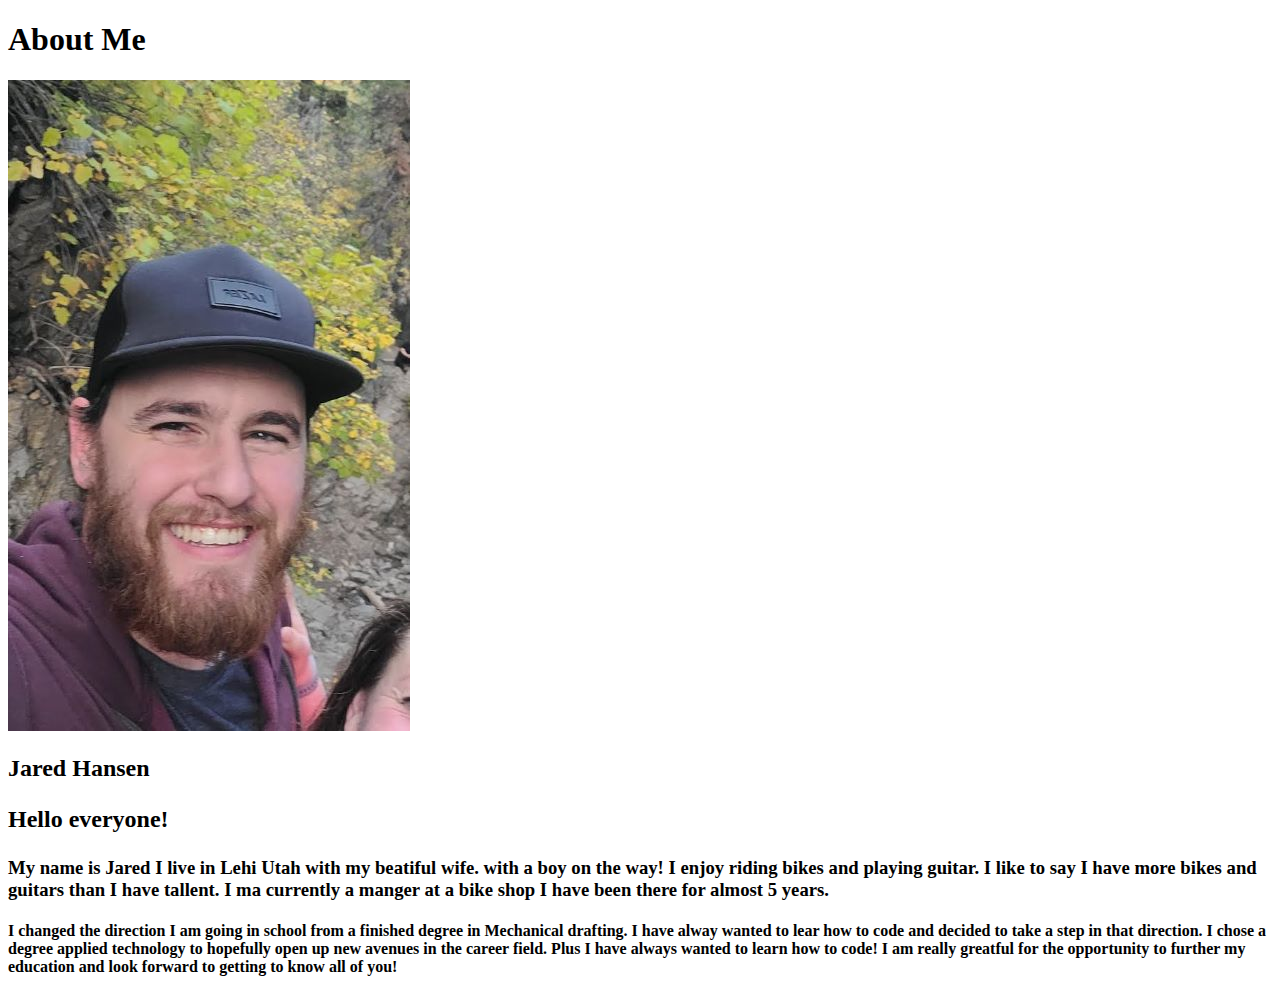
<file: aboutme/index.html>
<!DOCTYPE html>
<html lang="en">
<head>
    <meta charset="UTF-8">
    <meta http-equiv="X-UA-Compatible" content="IE=edge">
    <meta name="viewport" content="width=device-width, initial-scale=1.0">
    <title>Homepage</title>
</head>
<body>
    <h1> About Me </h1>

    <img alt="mypicture" src="images/0 edit.jpg"alt="">
    <h2>Jared Hansen
    <p>Hello everyone! 
    <h3>My name is Jared I live in Lehi Utah with my beatiful wife. with a boy on the way!
        I enjoy riding bikes and playing guitar. I like to say I have more bikes and guitars than I have tallent.
        I ma currently a manger at a bike shop I have been there for almost 5 years.
     <h4>I changed the direction I am going in school from a finished degree in Mechanical drafting.
         I have alway wanted to lear how to code and decided to take a step in that direction.
        I chose a degree applied technology to hopefully open up new avenues in the career field. Plus I have always
         wanted to learn how to code!
     I am really greatful for the opportunity to further my education and look forward to getting to know all of you!</h4>
       
       
    </p>
</body>
</html>
</file>
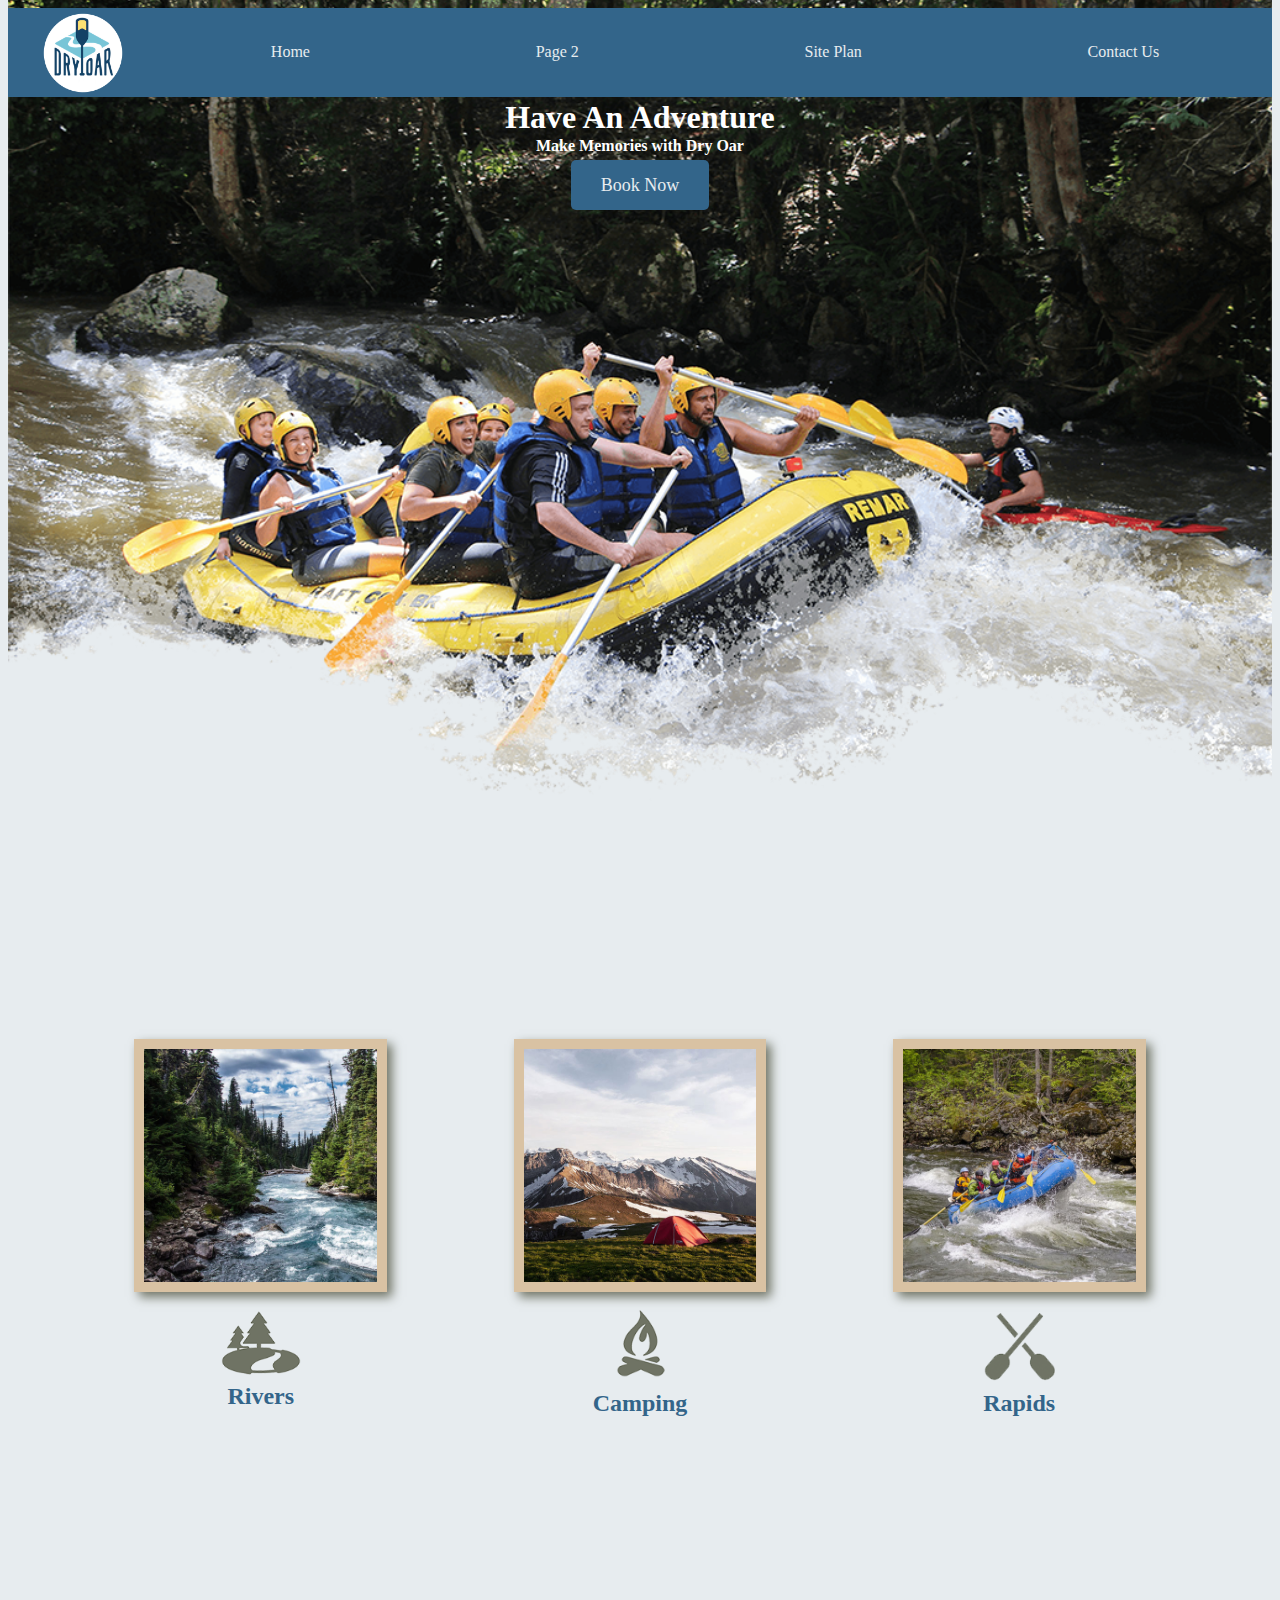
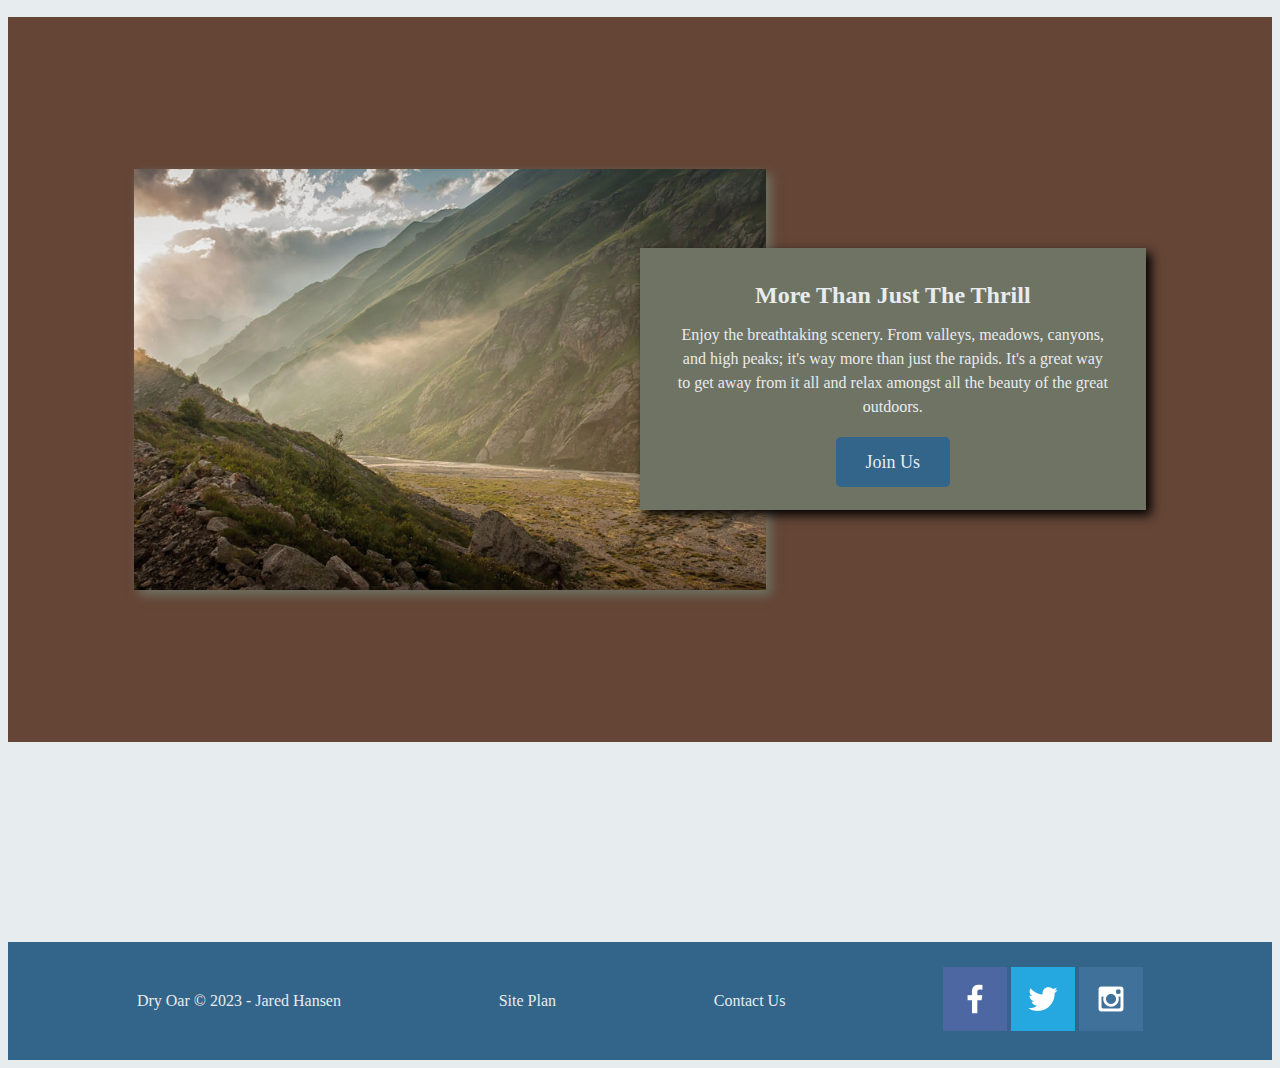
<file: wwr/index.html>
<!DOCTYPE html>
<html lang="en">
<head>
    <meta charset="UTF-8">
    <meta http-equiv="X-UA-Compatible" content="IE=edge">
    <meta name="viewport" content="width=device-width, initial-scale=1.0">
    <title>Dry Oar Boating Home</title>
    <link type="text/css" rel="stylesheet" href="styles/style.css" />

</head>
    <body>
        <div id="content">
    <header>
    <a id="logo_link" href="index.html">
        <img class="logo" src="images/logo.png" alt="Dry Oar Logo">
    </a>
    <nav>
        <a href="index.html">Home</a>
        <a href="#">Page 2</a>
        <a href="site-plan-rafting.html">Site Plan</a>
        <a href="contactus.html">Contact Us</a>
    </nav>
</header>
    <div id="hero">
        <div id="hero-box">
            <img id="hero-img" src="images/hero.png" alt="People enjoying white water rafting">
        </div>
        <section id="hero-msg">
            <h1 class="home-title">Have An Adventure</h1>
            <h4>Make Memories with Dry Oar </h4>
            <div class='button-box'>
                <a class='book' href="contactus.html">Book Now</a>
            </div>
        </section>   
</div>    
<main class="home-grid">
    <section class="rivers-card">
        <img class="card-img" src="images/rivers.jpg" alt="river in forest">
        <img class="icon" src="images/river_icon.png" alt="river icon">
        <h2>Rivers</h2>
    </section>
    <section class="camping-card">
        <img class="card-img" src="images/camping.jpg" alt="tent in mountains">
        <img class="icon" src="images/fire_icon.png" alt="fire icon">
        <h2>Camping</h2>
    </section>
    <section class="rapids-card">
        <img class="card-img" src="images/rapids.jpg" alt="rafting boat">
        <img class="icon" src="images/oars.png" alt="oars icon">
        <h2>Rapids</h2>
    </section>
    <div id="background"></div>
    <img class="mountains" src="images/mountains.jpg" alt="Misty mountains">
    <section class="msg">
        <h2>More Than Just The Thrill</h2>
        <p>Enjoy the breathtaking scenery. From valleys, meadows, canyons, and high peaks; it's way more than just the rapids. It's a great way to get away from it all and relax amongst all the beauty of the great outdoors. </p>
        <a class='join' href="rivers.html">Join Us</a>
    </section>
</main>
<footer>
    <p>Dry Oar &copy; 2023 - Jared Hansen</p>
    <p><a href="site-plan-rafting.html">Site Plan</a></p>
    <p><a href="contactus.html">Contact Us</a></p>
    <div class="social">
        <a href="https://facebook.com" target="_blank">
            <img src="images/facebook.png" alt="fb icon">
        </a>
        <a href="https://twitter.com" target="_blank">
            <img src="images/twitter.png" alt="twitter icon">
        </a>
        <a href="https://instagram.com" target="_blank" >
            <img src="images/instagram.png" alt="instagram icon">
        </a>
    </div>
</footer> 
</div>     
</body>
</html>
</file>
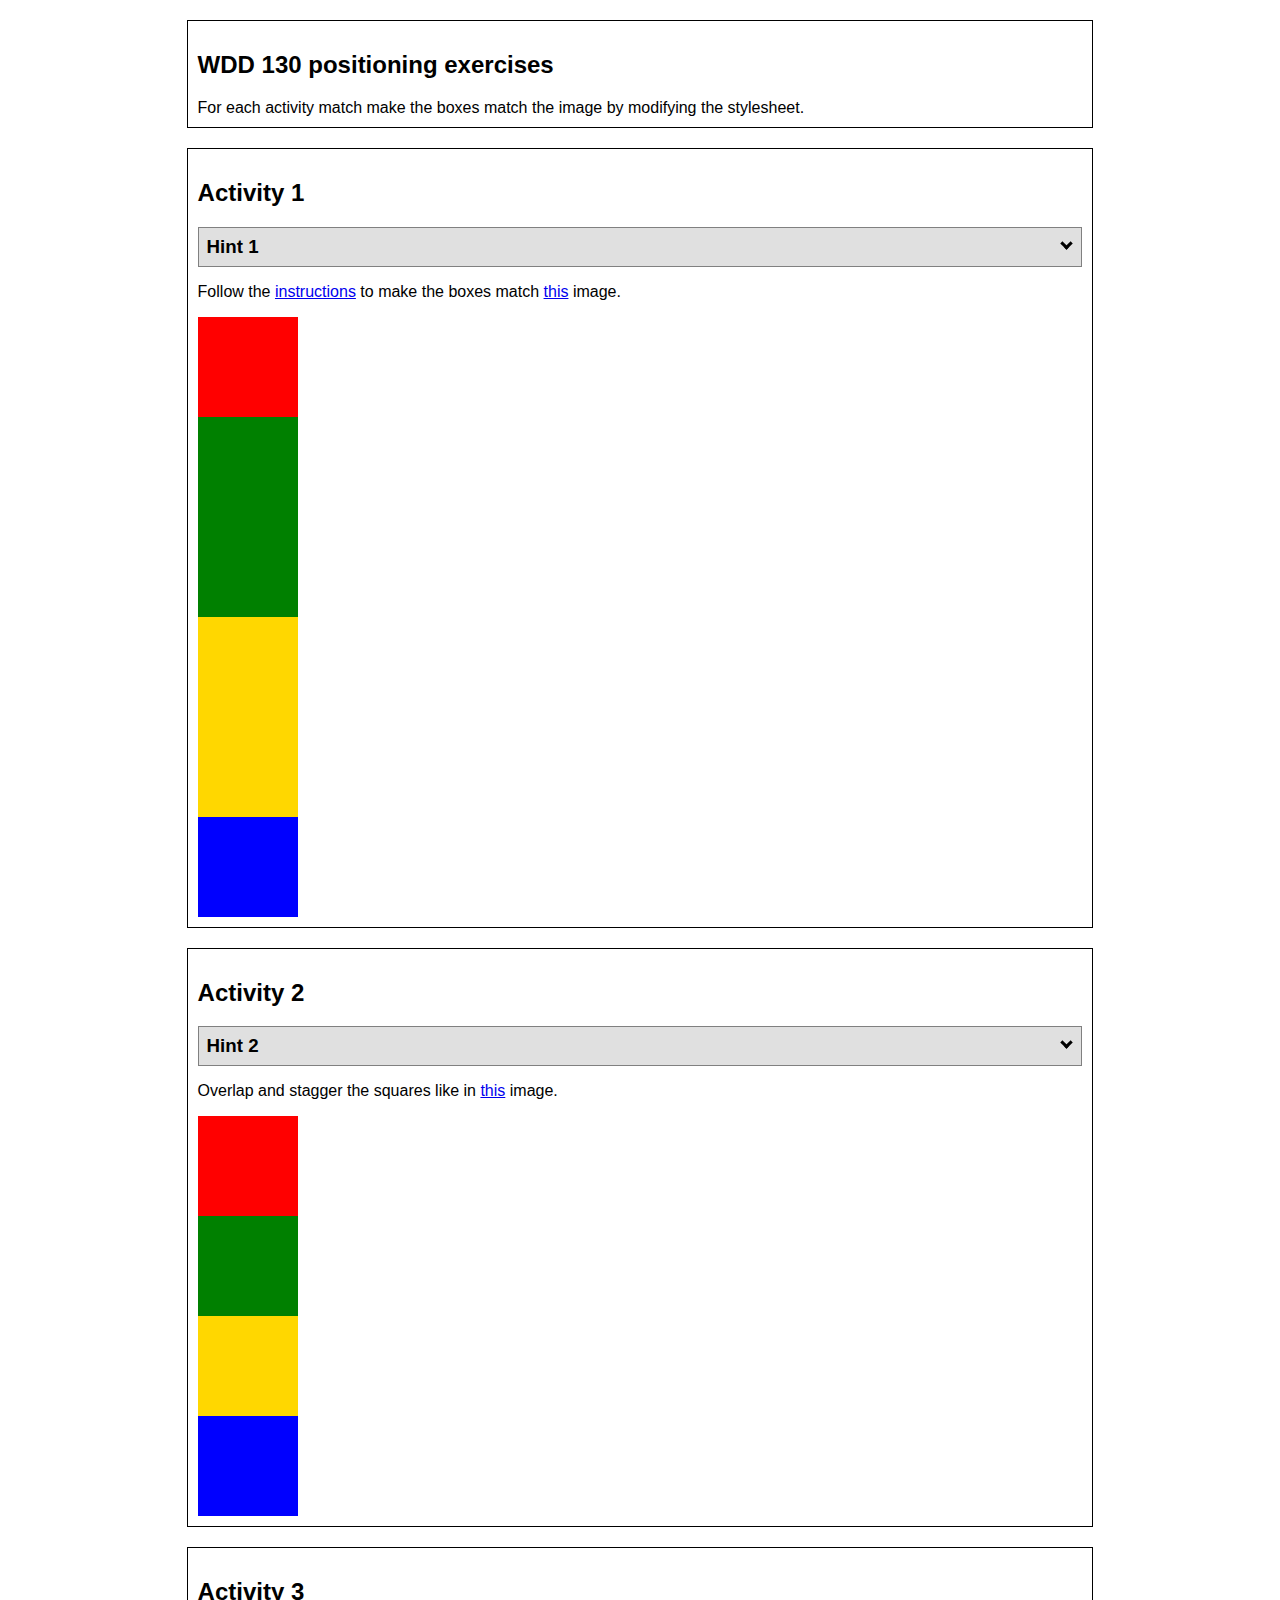
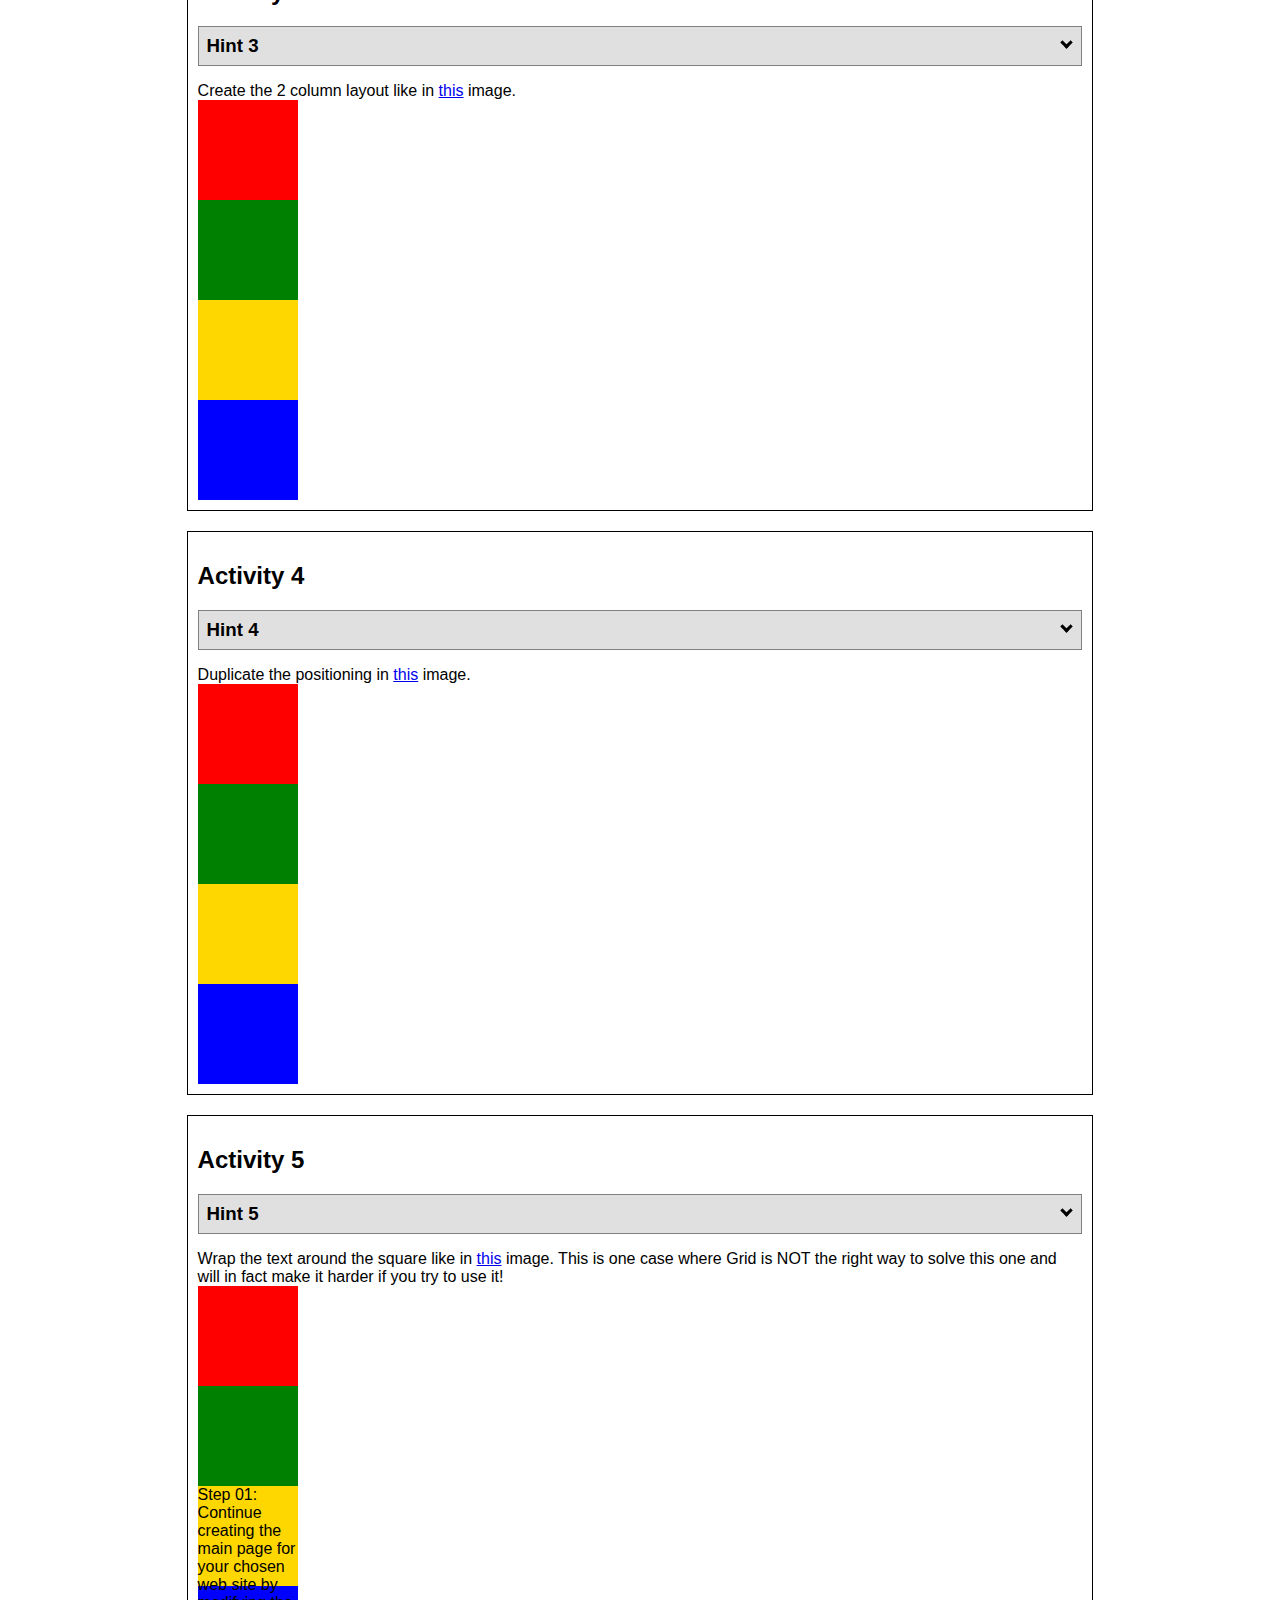
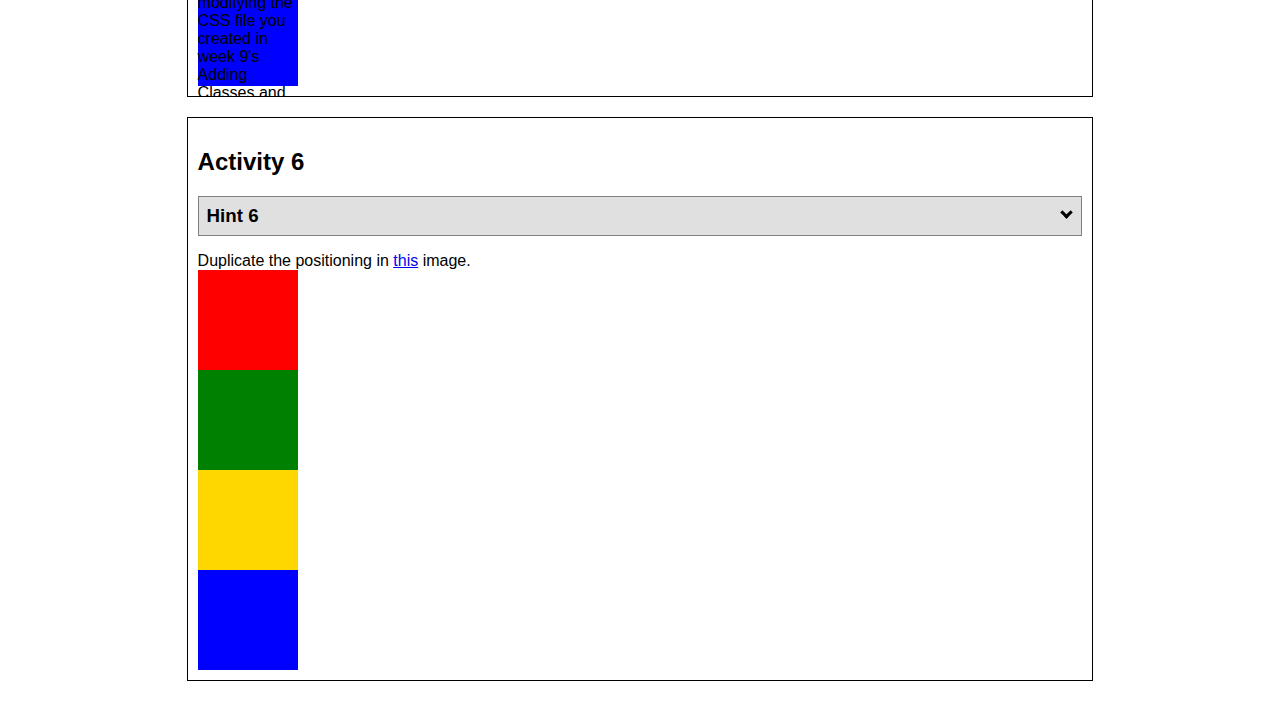
<file: positioning.html>
<!DOCTYPE html>
<html lang="en">
  <head>
    <!-- HTML - Name: positioning.html -->
    <title>Positioning Activity</title>
    <link rel="stylesheet" type="text/css" href="positionstyles.css" />
  </head>
  <body>
    <div class="activity">
      <h2>WDD 130 positioning exercises</h2>
      For each activity match make the boxes match the image by modifying the stylesheet.</div>
    <div class="activity">
      <h2>Activity 1</h2>
      <section class="hint"><input type="checkbox" ><i></i> <h3>Hint 1</h3><div><p>Check out the <a href="https://byui-wdd.github.io/wdd130/activities/w06-css-positioning.html" target="_blank">activity instructions</a> in Ilearn!</p></div></section>
      <p>Follow the <a href="https://byui-wdd.github.io/wdd130/activities/w06-css-positioning.html" target="_blank">instructions</a> to make the boxes match  <a href="https://byui-wdd.github.io/wdd130/images/example1.png" target="_blank">this</a> image.</p>
      <div class="content1" >
        <div class="red1" ></div>
        <div class="green1" ></div>
        <div class="green1" ></div>
        <div class="yellow1"></div>
        <div class="yellow1"></div>
        <div class="blue1"></div>
      </div>
    </div>
    <div class="activity">
      <h2>Activity 2</h2>
      <section class="hint"><input type="checkbox" > <h3>Hint 2</h3><i></i><div>
      <ul>
      <li>grid-template-columns: 50px 50px 50px 50px 50px </li></ul></div></section>
      <p>Overlap and stagger the squares like in <a href="https://byui-wdd.github.io/wdd130/images/example2.png" target="_blank">this</a> image.</p>
      <div class="content2" >
        <div class="red2" ></div>
        <div class="green2" ></div>
        <div class="yellow2"></div>
        <div class="blue2"></div>
      </div>
    </div>
    <div class="activity">
      <h2>Activity 3</h2>
      <section class="hint"><input type="checkbox" > <h3>Hint 3</h3><i></i><div><p>This one is going to be best solved with CSS Grid. Remember to make the boxes the right width first...then start moving them around. </p><h4>Properties used:</h4><ul><li>display:grid;</li><li>grid-template-columns:</li><li>grid-column-gap:</li>
        <li>grid-column:</li>  </ul></div></section>
      Create the 2 column layout like in <a href="https://byui-wdd.github.io/wdd130/images/example3.png" target="_blank">this</a>  image.
      <div class="content3" >
        <div class="red3" ></div>
        <div class="green3" ></div>
        <div class="yellow3"></div>
        <div class="blue3"></div>
      </div>
    </div>
    <div class="activity">
      <h2>Activity 4</h2>
      <section class="hint"><input type="checkbox" > <h3>Hint 4</h3><i></i><div><p>For the others we have been primarily concerned with width. For this one you will need to adjust height as well. </p><h4>Properties used:</h4><ul><li>display:grid;</li><li>grid-template-columns:</li><li>grid-row:</li></ul></div></section>
      Duplicate the positioning in <a href="https://byui-wdd.github.io/wdd130/images/example4.png" target="_blank">this</a> image. 
      <div class="content4" >
        <div class="red4" ></div>
        <div class="green4" ></div>
        <div class="yellow4"></div>
        <div class="blue4"></div>
      </div>
    </div>

    <div class="activity">
      <h2>Activity 5</h2>
      <section class="hint"><input type="checkbox" > <h3>Hint 5</h3><i></i><div><p>Grid is <strong>not</strong> the right way to do this.  In fact there is only one way to really do that...and that is with float. Remember that we float the thing we want the text to wrap around.  Also remember to start by making all the shapes the right size and shape.</p><h4>Properties used:</h4><ul><li>float: left;</li></ul></div></section>
      Wrap the text around the square like in <a href="https://byui-wdd.github.io/wdd130/images/example5.png" target="_blank">this</a> image. This is one case where Grid is NOT the right way to solve this one and will in fact make it harder if you try to use it!
      <div class="content5" >
        <div class="red5" ></div>
        <div class="green5" ></div>
        <div class="yellow5">Step 01: Continue creating the main page for your chosen web site by modifying the CSS file you created in week 9's Adding Classes and IDs to Your Website assignment. This week, you will position all of the content on your main page using the CSS positioning techniques taught in KhanAcademy. When you are done, your webpage layout should reflect what you outlined in the wireframe you designed in the assignment Your Own Site Diagram and Wireframe in week 3. <br />
          If you have changed your mind on how you want the content of your main page laid out, take an opportunity to update your wireframe before completing this assignment (it is much easier to experiment with different layouts in a wireframe than it is to do so by modifying the CSS). Also, if you find that you are having trouble with using CSS positioning, feel free to review the concepts at the learn layout site: http://learnlayout.com/. You should be able to apply these principles to your site. For futher help, refer back to the Max Design site used in the beginning of the course for an example of how to implement your site design.</div>
        <div class="blue5"></div>
      </div>
    </div>
    <div class="activity">
      <h2>Activity 6</h2>
      <section class="hint"><input type="checkbox" > <h3>Hint 6</h3><i></i><div><p>This one is all about visualizing the grid behind the layout. If you are having a hard time doing that first: all the sizes are even multiples of 100, and second here is another example with the lines drawn: <a href="https://byui-wdd.github.io/wdd130/images/example6-hint.png" target="_blank">example 6 with lines</a>. For this one you will find it easiest if you use px for the column width. You can also use <kbd>z-index</kbd> to control the element layering.    </p><h4>Properties used:</h4><ul><li>display:grid;</li><li>grid-template-columns:</li><li>grid-column:</li><li>grid-row:</li><li><a href="https://www.w3schools.com/cssref/pr_pos_z-index.asp" target="_blank">z-index:</a></li></ul></div></section>
      Duplicate the positioning in <a href="https://byui-wdd.github.io/wdd130/images/example6.png" target="_blank">this</a> image.
      <div class="content6" >
        <div class="red6" ></div>
        <div class="green6" ></div>
        <div class="yellow6"></div>
        <div class="blue6"></div>
      </div>
    </div>
  </body>
</html>
</file>
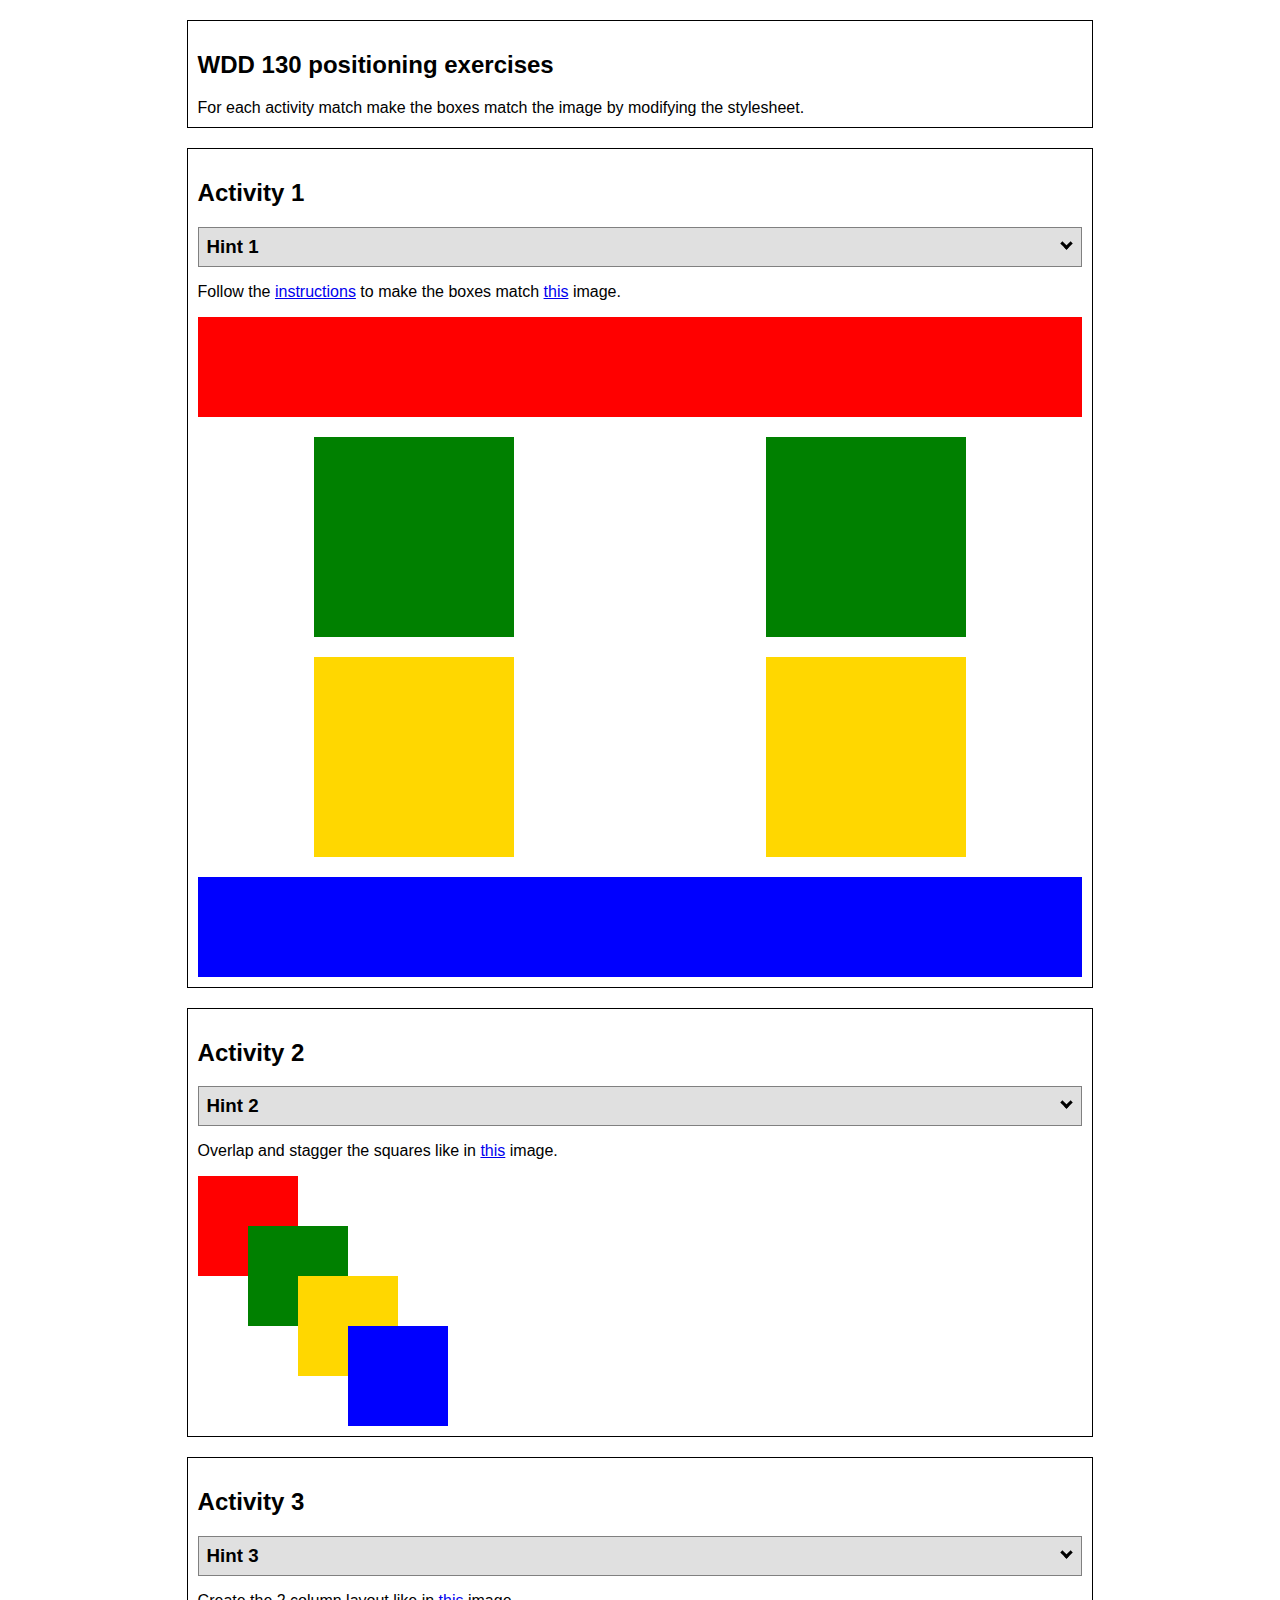
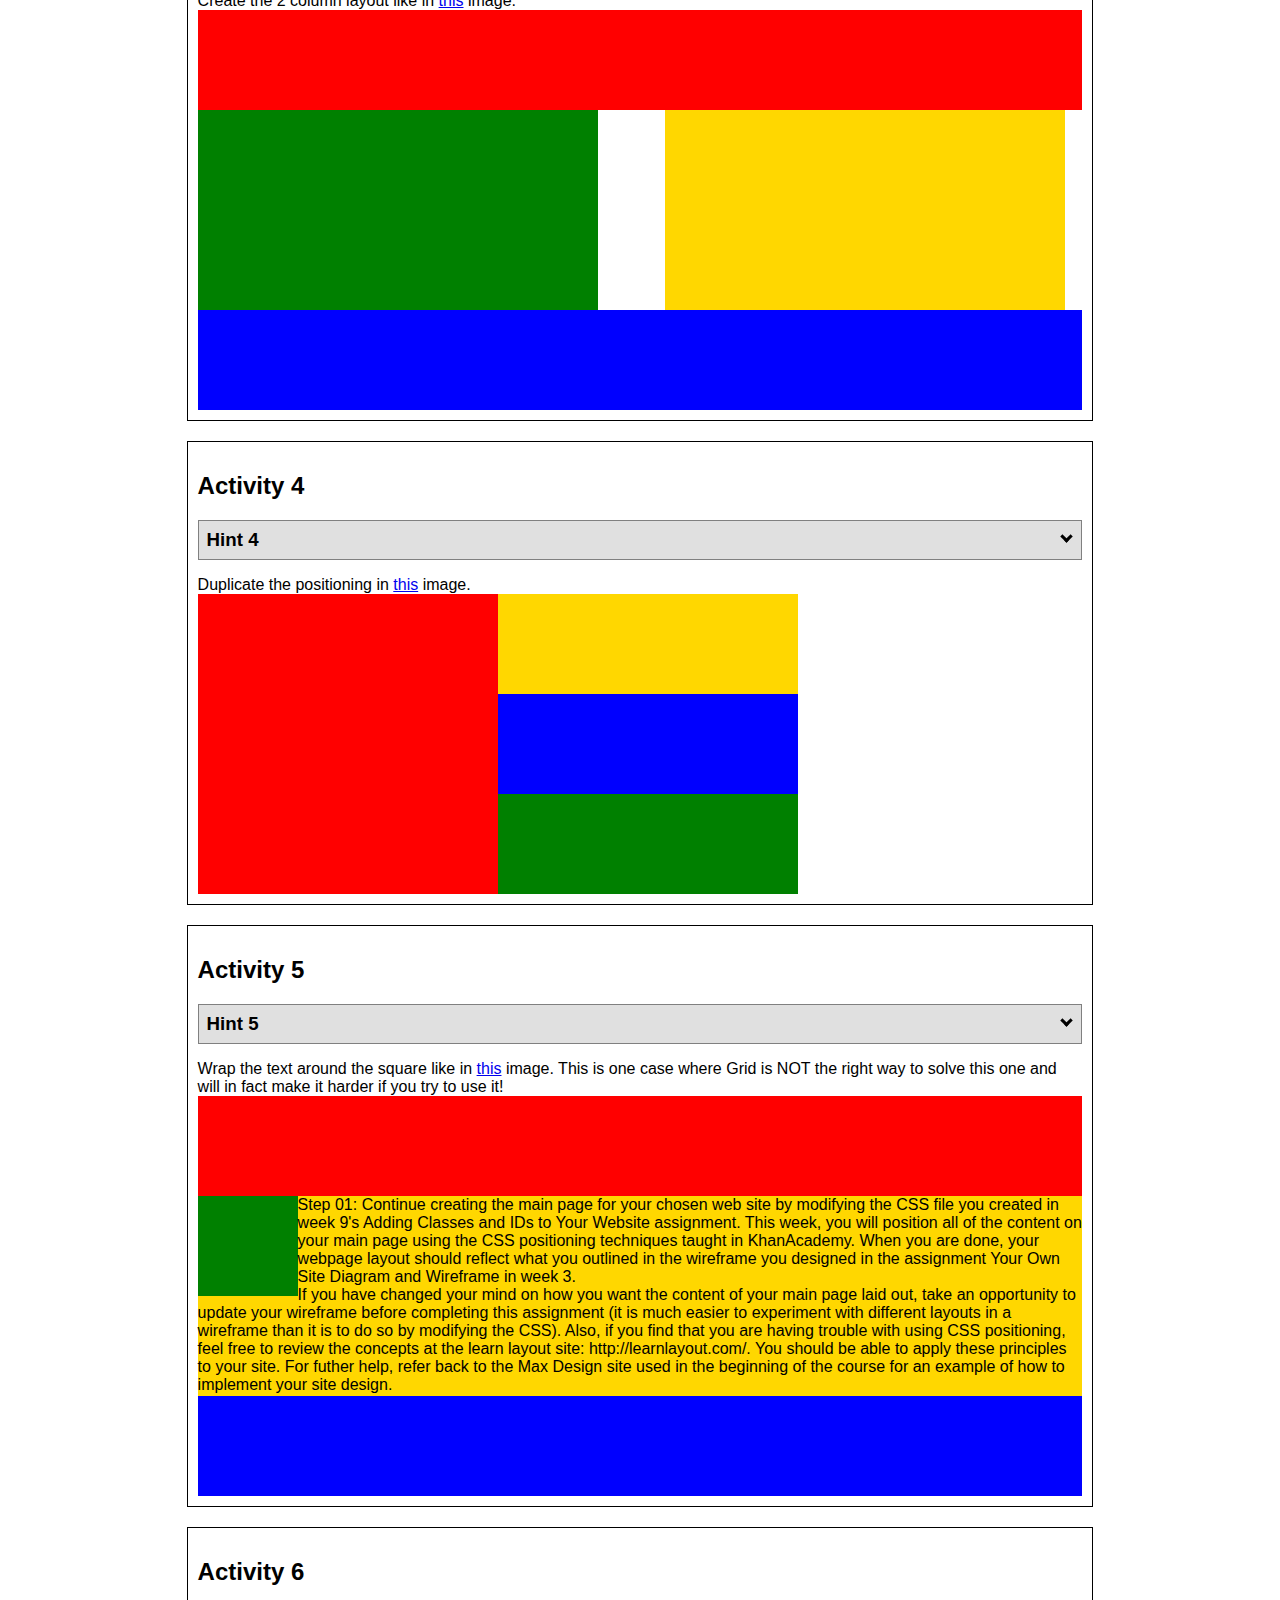
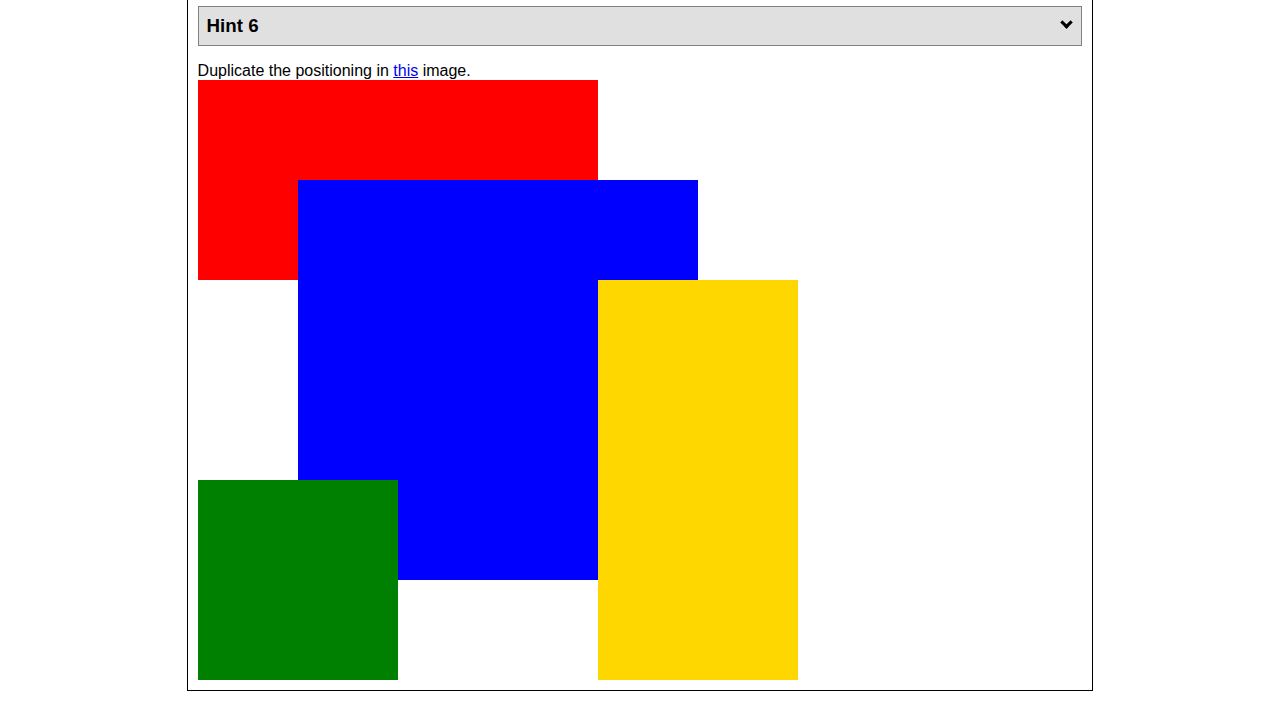
<file: csspositioning/positioning.html>
<!DOCTYPE html>
<html lang="en">
  <head>
    <!-- HTML - Name: positioning.html -->
    <title>Positioning Activity</title>
    <link rel="stylesheet" type="text/css" href="positionstyles.css" />
  </head>
  <body>
    <div class="activity">
      <h2>WDD 130 positioning exercises</h2>
      For each activity match make the boxes match the image by modifying the stylesheet.</div>
    <div class="activity">
      <h2>Activity 1</h2>
      <section class="hint"><input type="checkbox" ><i></i> <h3>Hint 1</h3><div><p>Check out the <a href="https://byui-wdd.github.io/wdd130/activities/w06-css-positioning.html" target="_blank">activity instructions</a> in Ilearn!</p></div></section>
      <p>Follow the <a href="https://byui-wdd.github.io/wdd130/activities/w06-css-positioning.html" target="_blank">instructions</a> to make the boxes match  <a href="https://byui-wdd.github.io/wdd130/images/example1.png" target="_blank">this</a> image.</p>
      <div class="content1" >
        <div class="red1" ></div>
        <div class="green1" ></div>
        <div class="green1" ></div>
        <div class="yellow1"></div>
        <div class="yellow1"></div>
        <div class="blue1"></div>
      </div>
    </div>
    <div class="activity">
      <h2>Activity 2</h2>
      <section class="hint"><input type="checkbox" > <h3>Hint 2</h3><i></i><div>
      <ul>
      <li>grid-template-columns: 50px 50px 50px 50px 50px </li></ul></div></section>
      <p>Overlap and stagger the squares like in <a href="https://byui-wdd.github.io/wdd130/images/example2.png" target="_blank">this</a> image.</p>
      <div class="content2" >
        <div class="red2" ></div>
        <div class="green2" ></div>
        <div class="yellow2"></div>
        <div class="blue2"></div>
      </div>
    </div>
    <div class="activity">
      <h2>Activity 3</h2>
      <section class="hint"><input type="checkbox" > <h3>Hint 3</h3><i></i><div><p>This one is going to be best solved with CSS Grid. Remember to make the boxes the right width first...then start moving them around. </p><h4>Properties used:</h4><ul><li>display:grid;</li><li>grid-template-columns:</li><li>grid-column-gap:</li>
        <li>grid-column:</li>  </ul></div></section>
      Create the 2 column layout like in <a href="https://byui-wdd.github.io/wdd130/images/example3.png" target="_blank">this</a>  image.
      <div class="content3" >
        <div class="red3" ></div>
        <div class="green3" ></div>
        <div class="yellow3"></div>
        <div class="blue3"></div>
      </div>
    </div>
    <div class="activity">
      <h2>Activity 4</h2>
      <section class="hint"><input type="checkbox" > <h3>Hint 4</h3><i></i><div><p>For the others we have been primarily concerned with width. For this one you will need to adjust height as well. </p><h4>Properties used:</h4><ul><li>display:grid;</li><li>grid-template-columns:</li><li>grid-row:</li></ul></div></section>
      Duplicate the positioning in <a href="https://byui-wdd.github.io/wdd130/images/example4.png" target="_blank">this</a> image. 
      <div class="content4" >
        <div class="red4" ></div>
        <div class="green4" ></div>
        <div class="yellow4"></div>
        <div class="blue4"></div>
      </div>
    </div>

    <div class="activity">
      <h2>Activity 5</h2>
      <section class="hint"><input type="checkbox" > <h3>Hint 5</h3><i></i><div><p>Grid is <strong>not</strong> the right way to do this.  In fact there is only one way to really do that...and that is with float. Remember that we float the thing we want the text to wrap around.  Also remember to start by making all the shapes the right size and shape.</p><h4>Properties used:</h4><ul><li>float: left;</li></ul></div></section>
      Wrap the text around the square like in <a href="https://byui-wdd.github.io/wdd130/images/example5.png" target="_blank">this</a> image. This is one case where Grid is NOT the right way to solve this one and will in fact make it harder if you try to use it!
      <div class="content5" >
        <div class="red5" ></div>
        <div class="green5" ></div>
        <div class="yellow5">Step 01: Continue creating the main page for your chosen web site by modifying the CSS file you created in week 9's Adding Classes and IDs to Your Website assignment. This week, you will position all of the content on your main page using the CSS positioning techniques taught in KhanAcademy. When you are done, your webpage layout should reflect what you outlined in the wireframe you designed in the assignment Your Own Site Diagram and Wireframe in week 3. <br />
          If you have changed your mind on how you want the content of your main page laid out, take an opportunity to update your wireframe before completing this assignment (it is much easier to experiment with different layouts in a wireframe than it is to do so by modifying the CSS). Also, if you find that you are having trouble with using CSS positioning, feel free to review the concepts at the learn layout site: http://learnlayout.com/. You should be able to apply these principles to your site. For futher help, refer back to the Max Design site used in the beginning of the course for an example of how to implement your site design.</div>
        <div class="blue5"></div>
      </div>
    </div>
    <div class="activity">
      <h2>Activity 6</h2>
      <section class="hint"><input type="checkbox" > <h3>Hint 6</h3><i></i><div><p>This one is all about visualizing the grid behind the layout. If you are having a hard time doing that first: all the sizes are even multiples of 100, and second here is another example with the lines drawn: <a href="https://byui-wdd.github.io/wdd130/images/example6-hint.png" target="_blank">example 6 with lines</a>. For this one you will find it easiest if you use px for the column width. You can also use <kbd>z-index</kbd> to control the element layering.    </p><h4>Properties used:</h4><ul><li>display:grid;</li><li>grid-template-columns:</li><li>grid-column:</li><li>grid-row:</li><li><a href="https://www.w3schools.com/cssref/pr_pos_z-index.asp" target="_blank">z-index:</a></li></ul></div></section>
      Duplicate the positioning in <a href="https://byui-wdd.github.io/wdd130/images/example6.png" target="_blank">this</a> image.
      <div class="content6" >
        <div class="red6" ></div>
        <div class="green6" ></div>
        <div class="yellow6"></div>
        <div class="blue6"></div>
      </div>
    </div>
  </body>
</html>
<!-- {} -->
</file>
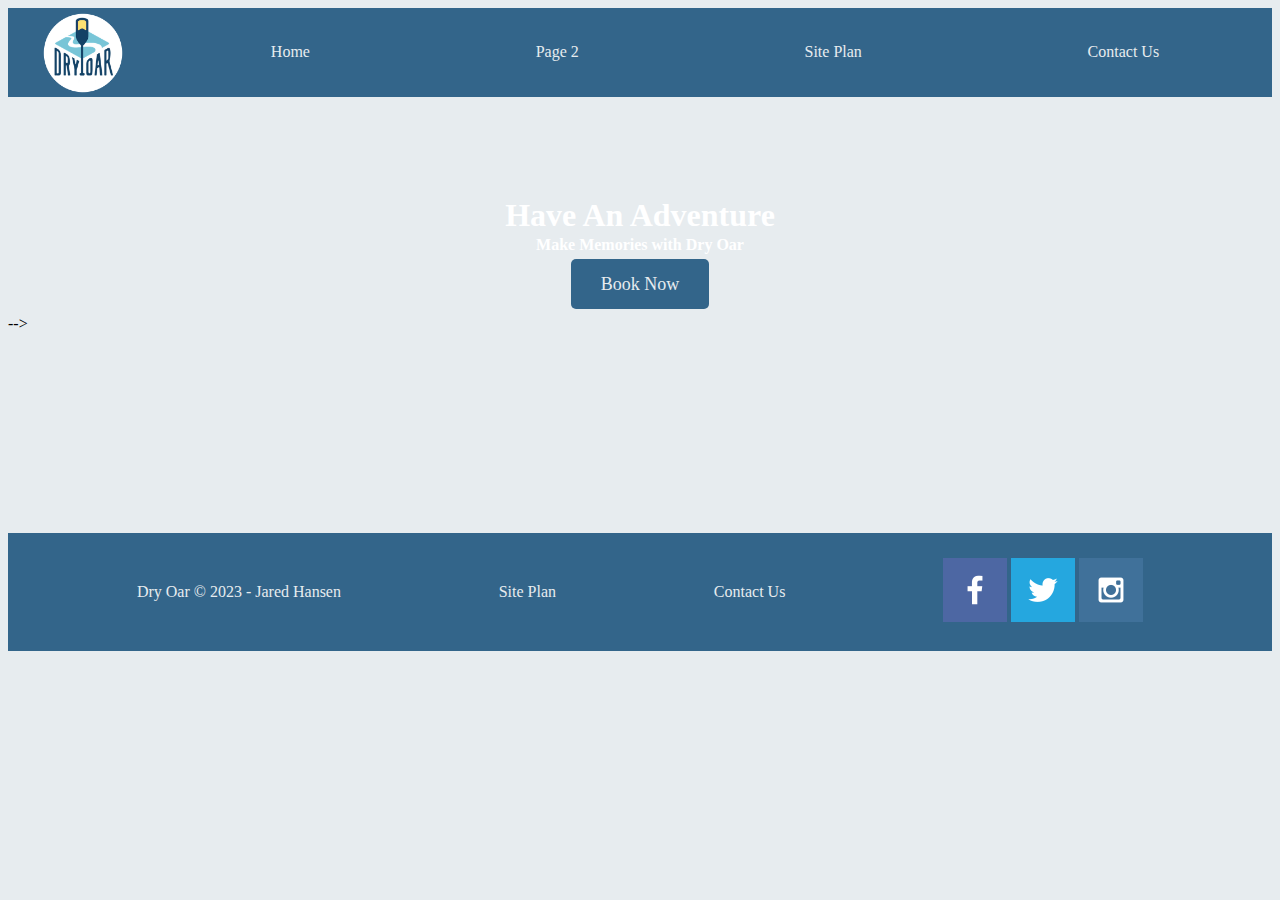
<file: wwr/FAQ.html>
<!DOCTYPE html>
<html lang="en">
<head>
    <meta charset="UTF-8">
    <meta http-equiv="X-UA-Compatible" content="IE=edge">
    <meta name="viewport" content="width=device-width, initial-scale=1.0">
    <title>Dry Oar Boating FAQ</title>
    <link type="text/css" rel="stylesheet" href="styles/style.css" />

</head>
    <body>
        <div id="content">
    <header>
    <a id="logo_link" href="index.html">
        <img class="logo" src="images/logo.png" alt="Dry Oar Logo">
    </a>
    <nav>
        <a href="index.html">Home</a>
        <a href="#">Page 2</a>
        <a href="site-plan-rafting.html">Site Plan</a>
        <a href="contactus.html">Contact Us</a>
    </nav>
</header>
    <!-- <!-- <div id="hero">
        <div id="hero-box">
            <img id="hero-img" src="images/hero.png" alt="People enjoying white water rafting">
        </div> -->
        <section id="hero-msg">
            <h1 class="home-title">Have An Adventure</h1>
            <h4>Make Memories with Dry Oar </h4>
            <div class='button-box'>
                <a class='book' href="contactus.html">Book Now</a>
            </div>
        </section>   
<!-- </div>    
<main class="home-grid">
    <section class="rivers-card">
        <img class="card-img" src="images/rivers.jpg" alt="river in forest">
        <img class="icon" src="images/river_icon.png" alt="river icon">
        <h2>Rivers</h2>
    </section>
    <section class="camping-card">
        <img class="card-img" src="images/camping.jpg" alt="tent in mountains">
        <img class="icon" src="images/fire_icon.png" alt="fire icon">
        <h2>Camping</h2>
    </section>
    <section class="rapids-card">
        <img class="card-img" src="images/rapids.jpg" alt="rafting boat">
        <img class="icon" src="images/oars.png" alt="oars icon">
        <h2>Rapids</h2>
    </section>
    <div id="background"></div>
    <img class="mountains" src="images/mountains.jpg" alt="Misty mountains">
    <section class="msg">
        <h2>More Than Just The Thrill</h2>
        <p>Enjoy the breathtaking scenery. From valleys, meadows, canyons, and high peaks; it's way more than just the rapids. It's a great way to get away from it all and relax amongst all the beauty of the great outdoors. </p>
        <a class='join' href="rivers.html">Join Us</a>
    </section> --> -->
</main>
<footer>
    <p>Dry Oar &copy; 2023 - Jared Hansen</p>
    <p><a href="site-plan-rafting.html">Site Plan</a></p>
    <p><a href="contactus.html">Contact Us</a></p>
    <div class="social">
        <a href="https://facebook.com" target="_blank">
            <img src="images/facebook.png" alt="fb icon">
        </a>
        <a href="https://twitter.com" target="_blank">
            <img src="images/twitter.png" alt="twitter icon">
        </a>
        <a href="https://instagram.com" target="_blank" >
            <img src="images/instagram.png" alt="instagram icon">
        </a>
    </div>
</footer> 
</div>     
</body>
</html>
</file>
<file: wwr/styles/style.css>
/* change the values below to your chosen font(s)
--heading-font: "Alegreya";
--paragraph-font: Source Sans Pro, Helvetica, sans-serif; */

:root {

    --primary-color: #33658A;
    --secondary-color: #ff8800;
    --accent1-color: #644536;
    --accent2-color: #E7ECEF;
}

#content {
    max-width: 1600px;
    margin: 0 auto;
}

nav a {
    text-decoration: none;
    text-align: center;
    color: var(--accent2-color);
    padding: 35px;
}

#hero-msg h1 {
    text-align: center;
    color: white;
}

#hero-msg h4 {
    text-align: center;
    margin: 0 auto;
    color: white;

}

#hero {
    display: grid;
    grid-template-columns: 1fr 3fr 1fr;
    margin-top: -100px;
    
}

#hero-msg {
    grid-column: 2/3;
    grid-row: 1/2;
    margin-top: 100px;
}

.button-box {
    text-align: center;
    color: var(--accent2-color);
    margin-top: 20px;
    margin-bottom: 20px;
}

nav {
    display: flex;
    justify-content: space-around;
}

main section {



    text-align: center;
    color: var(--primary-color);

}

main section img {
    box-sizing: border-box;

}

#background {
    height: 725px;
    grid-column: 1/11;
    grid-row: 4/9;
    background-color: #644536;
}

body {
    background-color: #E7ECEF
}

h2 {
    Margin: 0;
}

header {
    display: grid;
    grid-template-columns: 150px auto;
    /* max-width: 1020px;
    margin: auto; */
    background-color: #33658A;
    color: var(--accent1-color);
}



nav a:hover {
    background-color: #ff8800
}

.book,
.join {
    text-decoration: none;
    background-color: var(--primary-color);
    color: var(--accent2-color);
    font-size: 18px;
    padding: 15px 30px;
    margin-top: 50px;
    border-radius: 5px;

}


footer {
    background-color: var(--primary-color);
    color: var(--accent2-color);
    padding: 25px 50px;
    padding: 25px 50px;
    margin-top: 200px;
    display: flex;
    justify-content: space-around;
    align-items: center;
}


.home-title {
    font-family: Sans Pro, Arial, Helvetica, sans-serif font size 2em;
    color: black;
    font-family: "Alegreya";
    margin: 1.5px auto;
    /* margin-top: 50px;
    margin-bottom: 50px; */
}

.mountains {
    width: 100%;
    grid-column: 2/7;
    grid-row: 5/8;
    box-shadow: 5px 5px 10px #6f7364;
    margin: auto;


}

h4 {
    color: #E7ECEF;
    
}

.book:hover,
.join:hover {
    color: var(--accent-2-color);
    margin-top: 50px;
    background-color: var(--secondary-color);
}

.msg h2 {
    color: #E7ECEF
}

.msg p {
    color: var(--accent2-color);
    padding-bottom: 15px;
}

footer a {
    text-decoration: none;
    color: var(--accent2-color);
}

footer a:hover {
    color: var(--secondary-color);
}

.logo {
    width: 80px;


}

#logo_link {
    padding-top: 5px;
    justify-self: center;
    align-self: center;
}


.icon {
    width: 80px;
    padding-top: 10px;

}

#hero-img {
    width: 100%;
    display: grid;
    align-content: center;
    grid-template-columns: 1fr 3fr 1fr;

}

#hero-box {
    grid-column: 1/4;
    grid-row: 1/3;
    z-index: -1;
}

.home-grid {
    display: grid;
    grid-template-columns: repeat(10, 1fr)
}


.rivers-card {
    grid-column: 2/4;
    grid-row: 2/4;
    margin: 200px 0;
}

.camping-card {
    grid-column: 5/7;
    grid-row: 2/3;
    margin: 200px 0;
}

.rapids-card {
    grid-column: 8/10;
    grid-row: 2/3;
    margin: 200px 0;

}

.card-img {
    width: 100%;
    border: 10px solid #d9c2a3;
    transition: transform .5s;
    box-shadow: 5px 5px 10px #6f7364;
}

.card-img:hover {
    opacity: .6;
    transform: scale(1.1);
}

.msg {
    background-color: #6f7364;
    line-height: 1.5em;
    padding: 35px;
    grid-column: 6/10;
    grid-row: 6/7;
    box-shadow: 5px 5px 10px #000000;
}




.FAQ message {


    
}

@media screen and (max-width: 900px) {

    #hero,
    .home-grid {
        display: block;
        height: auto;
    }

    nav,
    footer {
        flex-direction: column;
    }

    nav a {
        display: block;
        padding: 15px;
    }

    #hero {
        margin-top: 0;
    }

    #hero-msg {
        margin-top: 0;
    }

    #hero-msg h4 {
        display: none;
    }

    .home-title {
        font-size: 25px;
        color: #6f7364;
    }

    .rivers-card,
    .camping-card,
    .rapids-card {
        margin: 50px auto;
        width: 60%;
    }

    #background {
        display: none;
    }

    .mountains,
    .msg {
        width: 80%;
        display: block;
        margin: 0 auto;
    }

    footer {
        margin-top: 25px;
    }
}
</file>
<file: positionstyles.css>
/* CSS - Name: "positionstyles.css" */
/* Activity 1 styles */
.content1 {
  /* This is the parent of the activity 1 boxes. */

}
.red1 { 
  width: 100px; 
  height: 100px; 
  background-color: red; 

} 
.green1 {
  width: 100px; 
  height: 100px; 
  background-color: green; 

} 
.yellow1 {
  width: 100px; 
  height: 100px; 
  background-color: gold; 
} 
.blue1 {
  width: 100px; 
  height: 100px; 
  background-color: blue; 
} 
/* Activity 2 styles */ 
.content2 {
  /* This is the parent of the activity 2 boxes. */
}
.red2 {
  width: 100px; 
  height: 100px; 
  background-color: red; 
} 
.green2 { 
  width: 100px; 
  height: 100px; 
  background-color: green; 
} 
.yellow2 {
  width: 100px; 
  height: 100px; 
  background-color: gold; 
} 
.blue2 {
  width: 100px; 
  height: 100px; 
  background-color: blue; 
} 
/* Activity 3 styles */ 
.content3 {
  /* This is the parent of the activity 3 boxes. */
}
.red3 {
  width: 100px; 
  height: 100px; 
  background-color: red; 
} 
.green3 {
  width: 100px; 
  height: 100px; 
  background-color: green;
} 
.yellow3 {
  width: 100px; 
  height: 100px; 
  background-color: gold; 
} 
.blue3 {
  width: 100px;
  height: 100px; 
  background-color: blue; 
} 
/* Activity 4 styles */ 
.content4 {
  /* This is the parent of the activity 4 boxes. */
  height: 400px;
}
.red4 {
  width: 100px; 
  height: 100px; 
  background-color: red; 
} 
.green4 {
  width: 100px; 
  height: 100px; 
  background-color: green; 
} 
.yellow4 {
  width: 100px; 
  height: 100px; 
  background-color: gold; 
} 
.blue4 {
  width: 100px; 
  height: 100px; 
  background-color: blue; 
} 
/* Activity 5 styles */ 
.content5 {
  /* This is the parent of the activity 5 boxes. */
  height: 400px;
}
.red5 { 
  width: 100px; 
  height: 100px; 
  background-color: red; 
} 
.green5 { 
  width: 100px; 
  height: 100px; 
  background-color: green; 

} 
.yellow5 {
  width: 100px; 
  height: 100px; 
  background-color: gold; 

} 
.blue5 {
  width: 100px; 
  height: 100px; 
  background-color: blue; 
} 
/* Activity 6 styles */ 
.content6 {
  /* This is the parent of the activity 6 boxes. */
}
.red6 {
  width: 100px; 
  height: 100px; 
  background-color: red; 
} 
.green6 {
  width: 100px; 
  height: 100px; 
  background-color: green; 
} 
.yellow6 {
  width: 100px; 
  height: 100px; 
  background-color: gold; 
} 
.blue6 {
  width: 100px; 
  height: 100px; 
  background-color: blue; 
} 


/* Do not make any changes below here */
.activity {
  width: 70%; 
  margin: 20px auto; 
  font-family: Arial, sans-serif; 
  border: 1px solid black; 
  padding: 10px; 
  clear:both; 
  overflow: auto;
} 

.hint {
  border: 1px solid grey;
  background: #e0e0e0;
  padding: .5em;
  position: relative;
  margin: 1em 0;
}
.hint h3 {
  margin: 0;
}
.hint:hover {
  background: #d0d0d0;
}
.hint > div {
  display: none;
}

.hint input[type=checkbox] {
  position: absolute;
  width: 100%;
  height: 100%;
  opacity: 0;
  z-index: 1;
  cursor: pointer;
}

.hint input[type=checkbox]:checked ~ div {
  display: block;
}

.hint i {
  position: absolute;
  transform: translate(-6px, 0);
  margin-top: 16px;
  right: 10px;
  top: -3px;
}
.hint i:before, .hint i:after {
  content: "";
  position: absolute;
  background-color: black;
  width: 3px;
  height: 9px;
}
.hint i:before {
  transform: translate(2px, 0) rotate(45deg);
}
.hint i:after {
  transform: translate(-2px, 0) rotate(-45deg);
}

.hint input[type=checkbox]:checked ~ i:before {
  transform: translate(-2px, 0) rotate(45deg);
}
.hint input[type=checkbox]:checked ~ i:after {
  transform: translate(2px, 0) rotate(-45deg);
}
.hint a {
  position: relative;
  z-index: 1;
}
</file>
<file: csspositioning/positionstyles.css>
/* CSS - Name: "positionstyles.css" */
/* Activity 1 styles {}*/
.content1 {
  display: grid;
    grid-template-columns: 1fr 1fr;
    justify-items: center;
    grid-gap:20px;

}
.red1 { 
  width:100%; 
  height: 100px; 
  background-color: red; 
  grid-column:1/3;

} 
.green1 {
  width: 200px; 
  height: 200px; 
  background-color: green;
  


} 
.yellow1 {
  width: 200px; 
  height: 200px; 
  background-color: gold;
} 
.blue1 {
  width: 100%; 
  height: 100px; 
  background-color: blue; 
  grid-column: 1/3;
} 
/* Activity 2 styles */ 
.content2 {
  /* This is the parent of the activity 2 boxes. */
  grid-template-columns: 50px 50px 50xp 50px 50px;
  grid-template-rows: 50px 50px 50xp 50px 50px;
}
.red2 {
  width: 100px; 
  height: 100px; 
  background-color: red; 
  margin: 0;
} 
.green2 { 
  width: 100px; 
  height: 100px; 
  background-color: green; 
  margin-left:50px;
  margin-top: -50px;


} 
.yellow2 {
  width: 100px; 
  height: 100px; 
  background-color: gold; 
  margin-left: 100px;
  margin-top: -50px;
} 
.blue2 {
  width: 100px; 
  height: 100px; 
  background-color: blue; 
  margin-left: 150px;
  margin-top: -50px;
} 
/* Activity 3 styles */ 
.content3 {
  /* This is the parent of the activity 3 boxes. */
  display:grid;
  grid-template-columns: 50px 50px 50xp 50px 50px;
  grid-template-rows: 50px 50px 50xp 5x;
 
}
.red3 {
  width: 100%; 
  height: 100px; 
  background-color: red; 
  grid-column-start: 1;
  grid-column-end:   6;
} 
.green3 {
  width: 400px; 
  height: 200px; 
  background-color: green;
  grid-column-start: 1;
  grid-column-end: 2;
} 
.yellow3 {
  width: 400px; 
  height: 200px; 
  background-color: gold;
  grid-row-start: 2; 
  grid-column-start: 5;
  grid-column-end: 6;
  
} 
.blue3 {
  width: 100%;
  height: 100px; 
  background-color: blue; 
  grid-column-start: 1;
  grid-column-end:   6;
} 
/* Activity 4 styles */ 
.content4 {
  /* This is the parent of the activity 4 boxes. */
  display:grid;
  height:300px;
  grid-template-columns: 300px 300px 300px;
  grid-template-rows: 100px 100px 100px;

  
}
.red4 {
  width: 300px; 
  height: 300px; 
  background-color: red;
  grid-column-start: 1;
  grid-row-start: 1;
  
 
} 
.green4 {
  width: 300px; 
  height: 100px; 
  background-color: green;
  grid-column-start: 2;
  grid-row-start: 3;

} 
.yellow4 {
  width: 300px; 
  height: 100px; 
  background-color: gold;
  grid-column-start: 2;
  grid-row-start: 1;
} 
.blue4 {
  width: 300px; 
  height: 100px; 
  background-color: blue;
  grid-column-start: 2; 
  grid-row-start:2;
} 
/* Activity 5 styles */ 
.content5 {
  /* This is the parent of the activity 5 boxes. */
  height: 400px;
  

}
.red5 { 
  width: 100%; 
  height: 100px; 
  background-color: red;
  grid-row-start: 0;
  grid-row-end: 4; 
} 
.green5 { 
  width: 100px; 
  height: 100px; 
  background-color: green; 
  float: left;

} 
.yellow5 {
  width: 100%; 
  height: 200px; 
  background-color: gold; 

} 
.blue5 {
  width: 100%; 
  height: 100px; 
  background-color: blue; 
} 
/* Activity 6 styles */ 
.content6 {
  /* This is the parent of the activity 6 boxes. */
  display:grid;
  
  grid-template-columns: 100px 100px 100px 100px 100px 100px;
  grid-template-rows: 100px 100px 100px 100px 100px 100px;
}
.red6 {
  width: 400px; 
  height: 200px; 
  background-color: red; 
  grid-column-start: 0; 
  grid-row-start:0; 

} 
.green6 {
  width: 200px; 
  height: 200px; 
  background-color: green;
  grid-column-start: 1; 
  grid-row-start:5;  
  z-index: 1;
} 
.yellow6 {
  width: 200px; 
  height: 400px; 
  background-color: gold;
  grid-column-start: 5; 
  grid-row-start:3; 
  z-index: 1;
} 
.blue6 {
  width: 400px; 
  height: 400px; 
  background-color: blue;
  grid-column-start: 2; 
  grid-row-start:2;  
} 


/* Do not make any changes below here */
.activity {
  width: 70%; 
  margin: 20px auto; 
  font-family: Arial, sans-serif; 
  border: 1px solid black; 
  padding: 10px; 
  clear:both; 
  overflow: auto;
} 

.hint {
  border: 1px solid grey;
  background: #e0e0e0;
  padding: .5em;
  position: relative;
  margin: 1em 0;
}
.hint h3 {
  margin: 0;
}
.hint:hover {
  background: #d0d0d0;
}
.hint > div {
  display: none;
}

.hint input[type=checkbox] {
  position: absolute;
  width: 100%;
  height: 100%;
  opacity: 0;
  z-index: 1;
  cursor: pointer;
}

.hint input[type=checkbox]:checked ~ div {
  display: block;
}

.hint i {
  position: absolute;
  transform: translate(-6px, 0);
  margin-top: 16px;
  right: 10px;
  top: -3px;
}
.hint i:before, .hint i:after {
  content: "";
  position: absolute;
  background-color: black;
  width: 3px;
  height: 9px;
}
.hint i:before {
  transform: translate(2px, 0) rotate(45deg);
}
.hint i:after {
  transform: translate(-2px, 0) rotate(-45deg);
}

.hint input[type=checkbox]:checked ~ i:before {
  transform: translate(-2px, 0) rotate(45deg);
}
.hint input[type=checkbox]:checked ~ i:after {
  transform: translate(2px, 0) rotate(-45deg);
}
.hint a {
  position: relative;
  z-index: 1;

}
</file>
